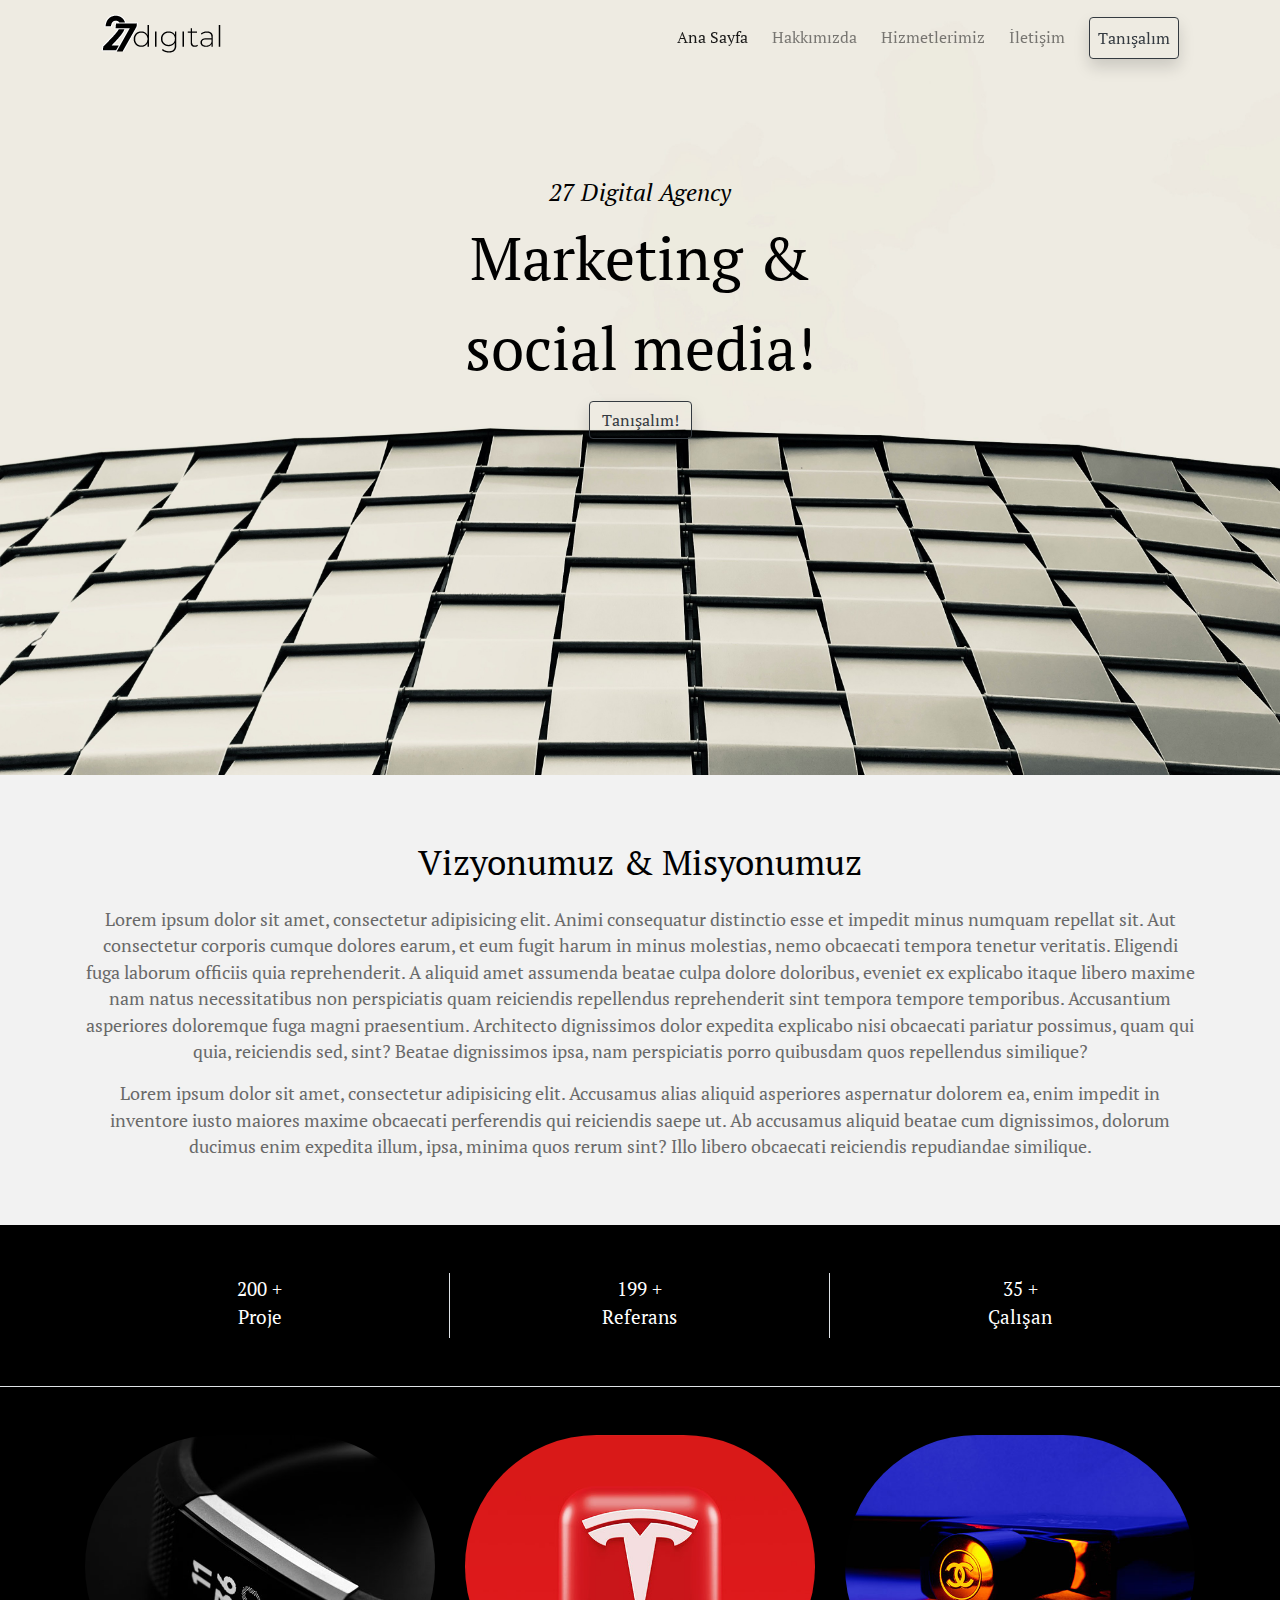
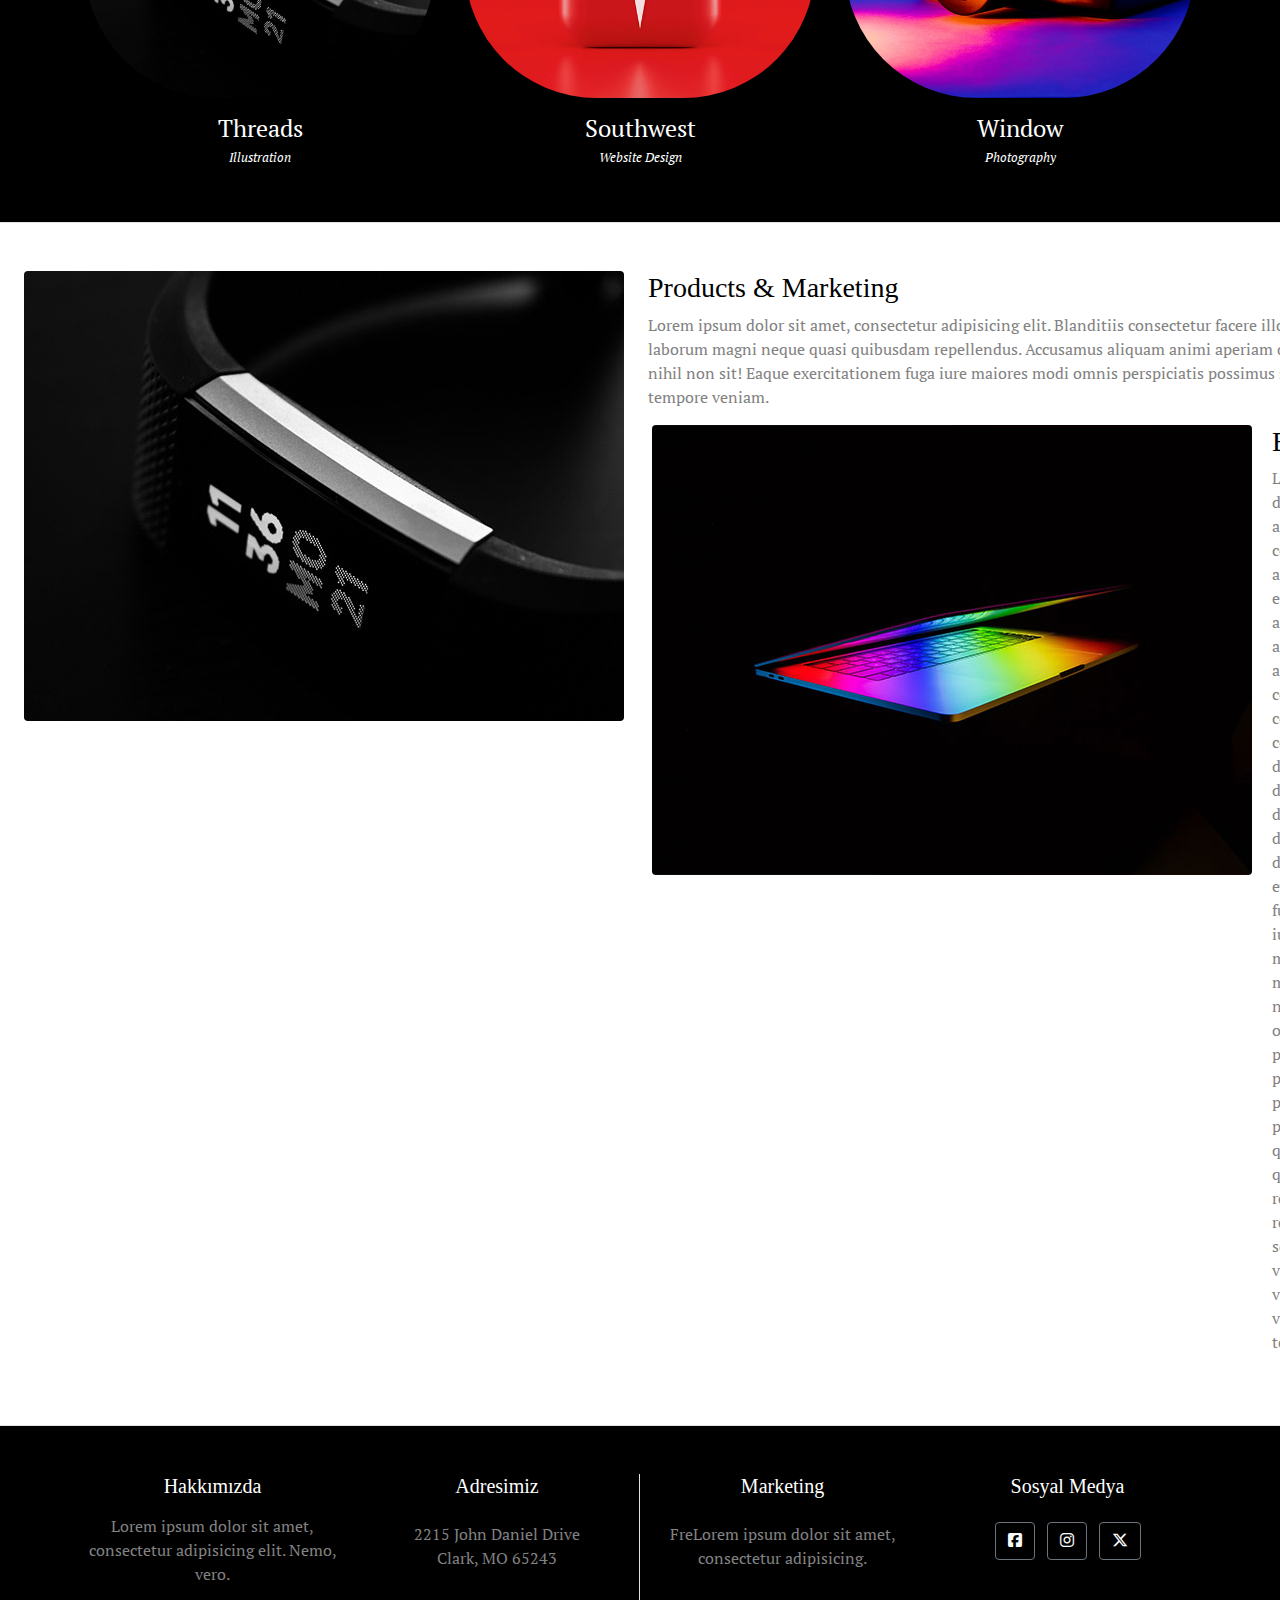
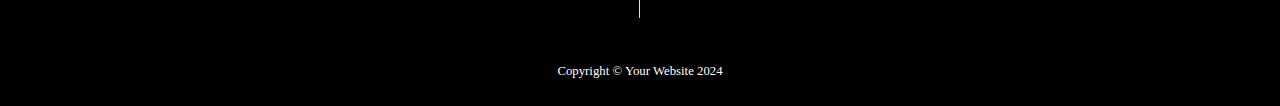
<file: index.html>
<!doctype html>
<html lang="tr">
<head>
  <meta charset="UTF-8">
  <meta name="viewport" content="width=device-width, initial-scale=1, shrink-to-fit=no">
  <link rel="stylesheet" href="css/bootstrap.min.css">
  <link rel="stylesheet" href="fontawesome/css/all.min.css"> <link rel="preconnect" href="https://fonts.googleapis.com">
  <link rel="preconnect" href="https://fonts.gstatic.com" crossorigin>
  <link href="https://fonts.googleapis.com/css2?family=PT+Serif:ital,wght@0,400;0,700;1,400&display=swap" rel="stylesheet">
  <link rel="stylesheet" href="css/style.css">
  <title>27Digital | Ana Sayfa</title>
</head>
<body>

  <!-- nav - start -->
  <div class="fixed-top">
    <div class="container">
      <nav class="navbar navbar-expand-lg navbar-light">
        <a class="navbar-brand" href="#">
          <img src="assets/masthead/27dıgıtal.png" alt="">
        </a>
        <button class="navbar-toggler" type="button" data-toggle="collapse" data-target="#navbarNav" aria-controls="navbarNav" aria-expanded="false" aria-label="Toggle navigation">
          <span class="navbar-toggler-icon"></span>
        </button>
        <div class="collapse navbar-collapse" id="navbarNav">
          <ul class="navbar-nav ml-auto">
            <li class="nav-item active">
              <a class="nav-link mt-2" href="">Ana Sayfa<span class="sr-only">(current)</span></a>
            </li>
            <li class="nav-item">
              <a class="nav-link ml-2 mt-2" href="">Hakkımızda</a>
            </li>
            <li class="nav-item">
              <a class="nav-link ml-2 mt-2" href="#">Hizmetlerimiz</a>
            </li>
            <li class="nav-item">
              <a class="nav-link ml-2 mt-2" href="#">İletişim</a>
            </li>
            <li class="nav-item ml-3 mt-2">
              <a class="nav-link btn btn-outline-dark text-dark shadow" href="#">Tanışalım</a>
            </li>
          </ul>
        </div>
      </nav>
    </div>
  </div>
  <!-- nav - end-->


  <!-- Masthead -->
  <header class="masthead">
    <div class="container">
      <div class="masthead-header-font"><small>27 Digital Agency</small></div>
      <div class="masthead-font">Marketing & <br> social media!</div>
      <a class="btn btn-outline-dark text-dark mt-2 mb-5 shadow" href="">
        Tanışalım!
        <br>
      </a>
    </div>
  </header>


  <!-- blog - start -->
  <div class="blog-background">
    <div class="container">
      <div class="row">
        <div class="col-12 mt-4 mb-5">
          <h3 class="blog-title mb-4"><br>Vizyonumuz & Misyonumuz</h3>
          <p class="blog-text">Lorem ipsum dolor sit amet, consectetur adipisicing elit. Animi consequatur distinctio esse et impedit minus numquam repellat sit. Aut consectetur corporis cumque dolores earum, et eum fugit harum in minus molestias, nemo obcaecati tempora tenetur veritatis. Eligendi fuga laborum officiis quia reprehenderit. A aliquid amet assumenda beatae culpa dolore doloribus, eveniet ex explicabo itaque libero maxime nam natus necessitatibus non perspiciatis quam reiciendis repellendus reprehenderit sint tempora tempore temporibus. Accusantium asperiores doloremque fuga magni praesentium. Architecto dignissimos dolor expedita explicabo nisi obcaecati pariatur possimus, quam qui quia, reiciendis sed, sint? Beatae dignissimos ipsa, nam perspiciatis porro quibusdam quos repellendus similique?</p>
          <p class="blog-text">Lorem ipsum dolor sit amet, consectetur adipisicing elit. Accusamus alias aliquid asperiores aspernatur dolorem ea, enim impedit in inventore iusto maiores maxime obcaecati perferendis qui reiciendis saepe ut. Ab accusamus aliquid beatae cum dignissimos, dolorum ducimus enim expedita illum, ipsa, minima quos rerum sint? Illo libero obcaecati reiciendis repudiandae similique.</p>
        </div>
      </div>
    </div>
  </div>
  <!-- blog - end -->

  <!-- inner wrap - start -->
  <div class="background-border py-5">
    <div class="container">
      <div class="row">
        <div class="col-4 border-right">
          <h4><strong><small>200 + <br> Proje</small></strong></h4>
        </div>
        <div class="col-4 border-right">
          <h4><strong><small>199 + <br> Referans</small></strong></h4>
        </div>
        <div class="col-4">
          <h4><strong><small>35 + <br> Çalışan</small></strong></h4>
        </div>
      </div>
    </div>
  </div>
  <!-- inner wrap - end -->

    <!-- boxes - start -->
    <div class="background-border border-bottom border-top ">
      <div class="container mb-5">
        <div class="row">
          <div class="col-4 mt-5">
            <img class="w-100 rounded-pill" src="assets/boxes/1.jpg%20" alt="">
            <h4 class="mt-3 boxes-header-font">Threads</h4>
            <h6 class="boxes-font">Illustration</h6>
          </div>
          <div class="col-4 mt-5">
            <img class="w-100 rounded-pill" src="assets/boxes/2.jpg" alt="">
            <h4 class="mt-3 boxes-header-font">Southwest</h4>
            <h6 class="boxes-font">Website Design</h6>
          </div>
          <div class="col-4 mt-5">
            <img class="w-100 rounded-pill" src="assets/boxes/3.jpg" alt="">
            <h4 class="mt-3 boxes-header-font">Window</h4>
            <h6 class="boxes-font">Photography</h6>
          </div>
        </div>
      </div>
    </div>
    <!-- boxes - end -->


  <!-- cards - start -->
  <div>
    <div class="media mt-5 ml-4 mb-5">
      <img src="assets/cards/1.jpg%20" class="rounded-left rounded-right mr-4 " alt="...">
      <div class="media-body">
        <h3 class="cards-title">Products & Marketing</h3>
        <p>Lorem ipsum dolor sit amet, consectetur adipisicing elit. Blanditiis consectetur facere illo iusto laborum magni neque quasi quibusdam repellendus. Accusamus aliquam animi aperiam dolorum ea nihil non sit! Eaque exercitationem fuga iure maiores modi omnis perspiciatis possimus similique tempore veniam.</p>
        <div class="media mt-3">
          <a class="mr-3" href="#">
            <img src="assets/cards/2.jpg" class="rounded-left rounded-right mr-1 ml-1" alt="...">
          </a>
          <div class="media-body">
            <h3 class="cards-title">Blur</h3>
            <p>Lorem ipsum dolor sit amet, consectetur adipisicing elit. Ad aliquam animi aut autem consectetur consequatur consequuntur delectus dignissimos dolor dolorem dolores eius eveniet facere fugit harum iure laborum minus modi mollitia non numquam odio officia pariatur perferendis placeat praesentium quis quisquam rem repellendus sequi, totam, veniam veritatis vitae. Facilis, temporibus!</p>
          </div>
        </div>
      </div>
    </div>
  </div>
  <!-- cards - end -->

  <!-- footer - start -->
  <div class="footer-background footer-text border-top">
    <div class="footer">
      <div class="container">
        <div class="row">
          <div class="col-lg-3 mt-5 mb-3">
            <h6 class="lead mb-3">Hakkımızda</h6>
            <p>
              Lorem ipsum dolor sit amet, consectetur adipisicing elit. Nemo, vero.
            </p>
          </div>
          <div class="col-lg-3 mt-5 mb-3 border-right">
            <h6 class="lead mb-4">Adresimiz</h6>
            <p class="mb-5">
              2215 John Daniel Drive
              <br />
              Clark, MO 65243
            </p>
          </div>
          <div class="col-lg-3 mt-5 mb-3">
            <h6 class="lead mb-4">Marketing</h6>
            <p>
              FreLorem ipsum dolor sit amet, consectetur adipisicing.
            </p>
          </div>
          <div class="col-lg-3 mt-5 mb-3">
            <h6 class="lead mb-4">Sosyal Medya</h6>
            <a class="btn btn-outline-secondary mx-1" href=""> <i class="fa-brands fa-square-facebook text-light"></i> </a>
            <a class="btn btn-outline-secondary mx-1" href=""> <i class="fa-brands fa-instagram text-light"></i> </a>
            <a class="btn btn-outline-secondary mx-1" href=""> <i class="fa-brands fa-x-twitter text-light"></i> </a>
          </div>
        </div>
        <div class="copyright py-4">
          <div class="container">
            <small>Copyright &copy; Your Website 2024</small>
          </div>
        </div>
      </div>
    </div>
  </div>
  <!-- footer - end -->


    <script src="js/jquery-3.5.1.slim.min.js"></script>
    <script src="js/bootstrap.bundle.min.js"></script>

</body>
</html>
</file>
<file: css/style.css>
body {
    font-family: "PT Serif", serif;
}

p {
    font-size: 100%;
    color: #828282;
    font-family: "PT Serif", serif;
}

.p-white {
    font-size: 100%;
    color: #ffffff;
}


.shadow {
    -webkit-box-shadow: 10px 10px 5px 0px rgba(0,0,0,0.75);
    -moz-box-shadow: 10px 10px 5px 0px rgba(0,0,0,0.75);
    box-shadow: 10px 10px 5px 0px rgba(0,0,0,0.75);
}

.icons {
    width: 100px;
    height: 100px;

}

.buttons {
    background: hsla(206, 91%, 66%, 1);

    background: linear-gradient(90deg, hsla(206, 91%, 66%, 1) 0%, hsla(190, 90%, 51%, 1) 100%);

    background: -moz-linear-gradient(90deg, hsla(206, 91%, 66%, 1) 0%, hsla(190, 90%, 51%, 1) 100%);

    background: -webkit-linear-gradient(90deg, hsla(206, 91%, 66%, 1) 0%, hsla(190, 90%, 51%, 1) 100%);

    filter: progid: DXImageTransform.Microsoft.gradient( startColorstr="#5AB2F7", endColorstr="#12CFF3", GradientType=1 );
}

.masthead {
    padding-top: 10.5rem;
    padding-bottom: 18rem;
    text-align: center;
    color: #fff;
    background-image: url("../assets/masthead/masthead.jpg");
    background-repeat: no-repeat;
    background-attachment: scroll;
    background-position: center center;
    background-size: cover;
}
.masthead-font {
    font-size: 60px;
    color: #000000;
    font-family: "PT Serif", serif;
}
.masthead-header-font {
    font-size: 30px;
    color: #000000;
    font-style: italic;
}

.blog-title {
    color: #000000;
    font-size: 35px;
    text-align: center;
    font-family: "PT Serif", serif;
}
.blog-background {
    border-top: #000000;
    border-bottom: #000000;
    background-color: #f2f2f2;
}

.blog-text {
    color: #696969;
    font-size: 110%;
    text-align: center;
    font-family: "PT Serif", serif;
}


.background-border {
    color: #ffffff;
    background-color: black;
    text-align: center;
}


.cards-title {
    font-family: "Abyssinica SIL";
    color: #000000;

}

.boxes-header-font {
    font-size: 24px;
    color: #ffffff;
    text-align: center;
}
.boxes-font {
    font-size: 13px;
    color: #ffffff;
    text-align: center;
    font-style: italic;
}

.footer-background {
    background-color: #000000;
    margin-top: 55px;
    text-align: center;

}

.footer-text {
    text-align: center;
    font-family: "Abyssinica SIL";
    color: #ffffff;
}
</file>
